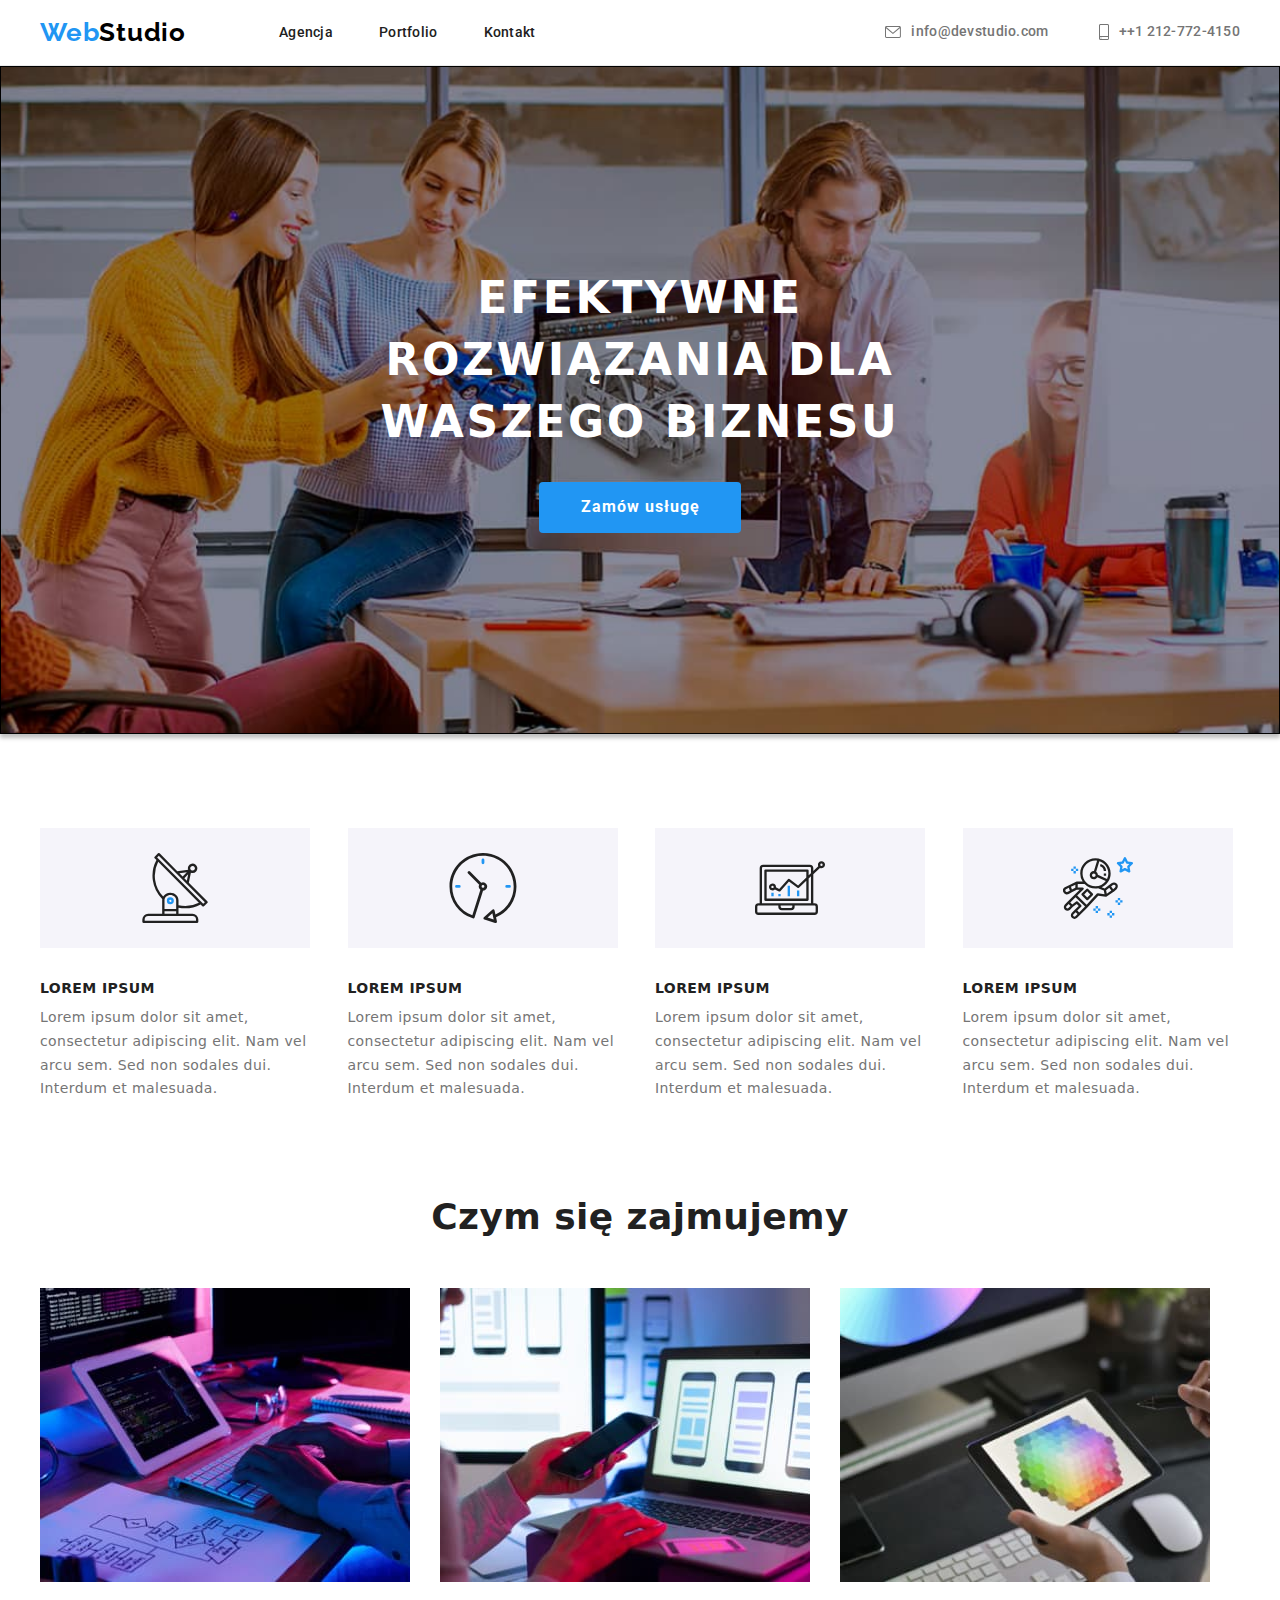
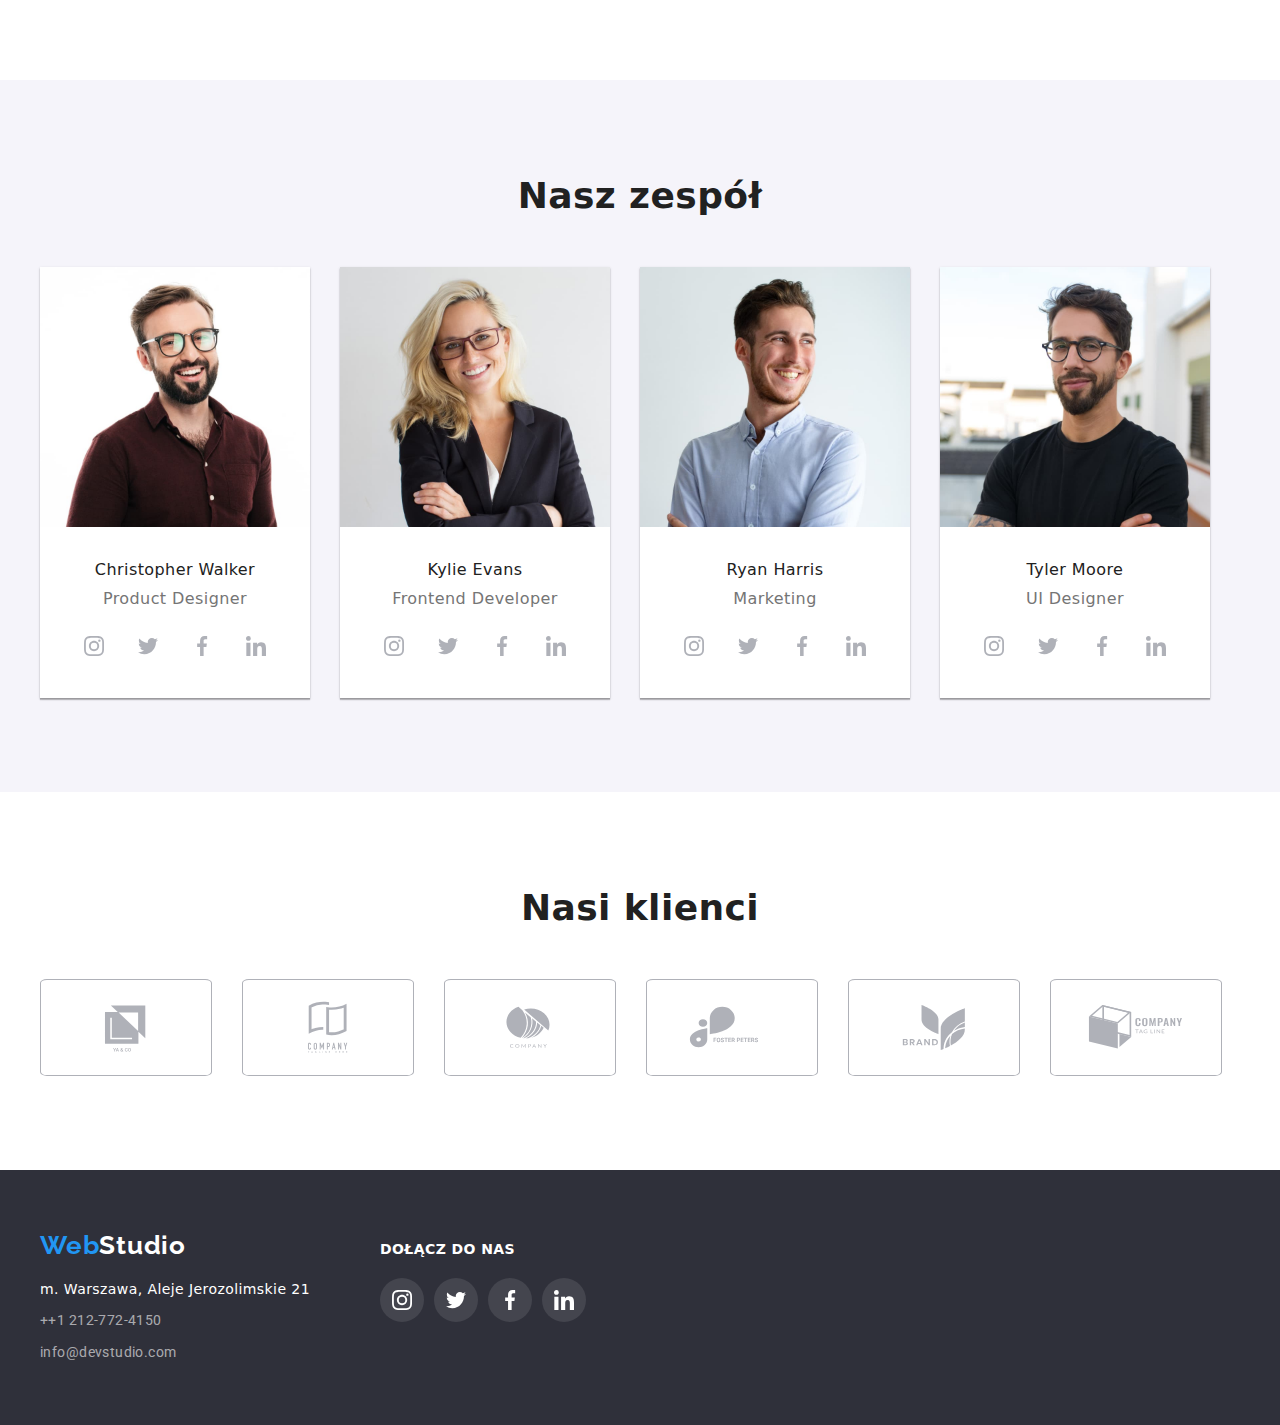
<file: index.html>
<!DOCTYPE html>
<html lang="en">
  <head>
    <meta charset="UTF-8" />
    <meta http-equiv="X-UA-Compatible" content="IE=edge" />
    <meta name="viewport" content="width=device-width, initial-scale=1.0" />
    <title>WebStudio</title>
    <link rel="preconnect" href="https://fonts.googleapis.com" />
    <link rel="preconnect" href="https://fonts.gstatic.com" crossorigin />
    <link
      rel="stylesheet"
      href="https://cdnjs.cloudflare.com/ajax/libs/modern-normalize/1.1.0/modern-normalize.min.css"
      integrity="sha512-wpPYUAdjBVSE4KJnH1VR1HeZfpl1ub8YT/NKx4PuQ5NmX2tKuGu6U/JRp5y+Y8XG2tV+wKQpNHVUX03MfMFn9Q=="
      crossorigin="anonymous"
      referrerpolicy="no-referrer"
    />
    <link
      href="https://fonts.googleapis.com/css2?family=Raleway:wght@700&family=Roboto:wght@400;500;700;900&display=swap"
      rel="stylesheet"
    />
    <link rel="stylesheet" href="./css/styles.css" />
    <link rel="stylesheet" href="./css/modern-normalize.css" />
  </head>
  <body>
    <header class="header-border">
      <div class="container header-section">
        <nav class="header-navigation">
          <a
            class="logo"
            href="index.html"
            target="_blank"
            rel="noreferrer noopener"
          >
            Web<span>Studio</span>
          </a>
          <ul class="menu">
            <li><a href="index.html">Agencja</a></li>
            <li>
              <a class="middle-menu-element" href="portfolio.html">Portfolio</a>
            </li>
            <li><a href="index.html">Kontakt</a></li>
          </ul>
        </nav>
        <ul class="contacts">
          <li>
            <a class="contacts-link" href="mailto:info@devstudio.com">
              <svg width="16px" height="12px">
                <use href="images/icons.svg#icon-envelope-1"></use>
              </svg>
              info@devstudio.com</a
            >
          </li>
          <li>
            <a class="contacts-link" href="tel:+1212-772-4150">
              <svg width="10" height="16px">
                <use href="images/icons.svg#icon-smartphone-1"></use>
              </svg>
              ++1 212-772-4150</a
            >
          </li>
        </ul>
      </div>
    </header>
    <main>
      <section class="section introduction">
        <div class="background-img">
          <div class="container introduction-padding">
            <h1 class="slogan">EFEKTYWNE ROZWIĄZANIA DLA WASZEGO BIZNESU</h1>
            <button class="slogan-button" type="button">Zamów usługę</button>
          </div>
        </div>
      </section>
      <section class="section">
        <div class="container">
          <ul class="advantages">
            <li>
              <svg class="top-icons" width="270px" height="120px">
                <use href="./images/icons.svg#icon-antenna-1-1"></use>
              </svg>
              <h3>LOREM IPSUM</h3>
              <p>
                Lorem ipsum dolor sit amet, consectetur adipiscing elit. Nam vel
                arcu sem. Sed non sodales dui. Interdum et malesuada.
              </p>
            </li>
            <li>
              <svg class="top-icons" width="270px" height="120px">
                <use href="./images/icons.svg#icon-clock-1-1"></use>
              </svg>
              <h3>LOREM IPSUM</h3>
              <p>
                Lorem ipsum dolor sit amet, consectetur adipiscing elit. Nam vel
                arcu sem. Sed non sodales dui. Interdum et malesuada.
              </p>
            </li>
            <li>
              <svg class="top-icons" width="270px" height="120px">
                <use href="./images/icons.svg#icon-diagram-1-1"></use>
              </svg>
              <h3>LOREM IPSUM</h3>
              <p>
                Lorem ipsum dolor sit amet, consectetur adipiscing elit. Nam vel
                arcu sem. Sed non sodales dui. Interdum et malesuada.
              </p>
            </li>
            <li>
              <svg class="top-icons" width="270px" height="120px">
                <use href="./images/icons.svg#icon-astronaut-1-1"></use>
              </svg>
              <h3>LOREM IPSUM</h3>
              <p>
                Lorem ipsum dolor sit amet, consectetur adipiscing elit. Nam vel
                arcu sem. Sed non sodales dui. Interdum et malesuada.
              </p>
            </li>
          </ul>
        </div>
      </section>
      <section class="section example-section">
        <div class="container">
          <h2 class="example-header">Czym się zajmujemy</h2>
          <ul class="example-list">
            <li>
              <img
                src="images/box1.jpg"
                alt="hands on the keyboard and coding effect on a screen"
                height="294"
                width="370"
              />
            </li>
            <li>
              <img
                src="images/box2.jpg"
                alt="hands holding a phone and a laptop in the background"
                height="294"
                width="370"
              />
            </li>
            <li>
              <img
                src="images/box3.jpg"
                alt="color palette shown on a tablet"
                height="294"
                width="370"
              />
            </li>
          </ul>
        </div>
      </section>
      <section class="aboutus section">
        <div class="container">
          <h2 class="aboutus-header">Nasz zespół</h2>
          <ul class="aboutus-list">
            <li>
              <img
                src="images/ChristopherWalker.jpg"
                alt="Christopher Walker"
                width="270"
                height="260"
              />
              <h3>Christopher Walker</h3>
              <p>Product Designer</p>
              <div class="index-socialmedia-icons">
                <ul class>
                  <li>
                    <svg width="20px" height="20px">
                      <use href="./images/icons.svg#icon-instagram-2-1"></use>
                    </svg>
                  </li>
                  <li>
                    <svg width="20px" height="20px">
                      <use href="./images/icons.svg#icon-twitter-1-1"></use>
                    </svg>
                  </li>
                  <li>
                    <svg width="20px" height="20px">
                      <use href="./images/icons.svg#icon-facebook-1-1"></use>
                    </svg>
                  </li>
                  <li>
                    <svg width="20px" height="20px">
                      <use href="./images/icons.svg#icon-linkedin-1-1"></use>
                    </svg>
                  </li>
                </ul>
              </div>
            </li>
            <li>
              <img
                src="images/KylieEvans.jpg"
                alt="Kylie Evans"
                width="270"
                height="260"
              />
              <h3>Kylie Evans</h3>
              <p>Frontend Developer</p>
              <div class="index-socialmedia-icons">
                <ul>
                  <li>
                    <svg width="20px" height="20px">
                      <use href="./images/icons.svg#icon-instagram-2-1"></use>
                    </svg>
                  </li>
                  <li>
                    <svg width="20px" height="20px">
                      <use href="./images/icons.svg#icon-twitter-1-1"></use>
                    </svg>
                  </li>
                  <li>
                    <svg width="20px" height="20px">
                      <use href="./images/icons.svg#icon-facebook-1-1"></use>
                    </svg>
                  </li>
                  <li>
                    <svg width="20px" height="20px">
                      <use href="./images/icons.svg#icon-linkedin-1-1"></use>
                    </svg>
                  </li>
                </ul>
              </div>
            </li>
            <li>
              <img
                src="images/RyanHarris.jpg"
                alt="Ryan Harris"
                width="270"
                height="260"
              />
              <h3>Ryan Harris</h3>
              <p>Marketing</p>
              <div class="index-socialmedia-icons">
                <ul>
                  <li>
                    <svg width="20px" height="20px">
                      <use href="./images/icons.svg#icon-instagram-2-1"></use>
                    </svg>
                  </li>
                  <li>
                    <svg width="20px" height="20px">
                      <use href="./images/icons.svg#icon-twitter-1-1"></use>
                    </svg>
                  </li>
                  <li>
                    <svg width="20px" height="20px">
                      <use href="./images/icons.svg#icon-facebook-1-1"></use>
                    </svg>
                  </li>
                  <li>
                    <svg width="20px" height="20px">
                      <use href="./images/icons.svg#icon-linkedin-1-1"></use>
                    </svg>
                  </li>
                </ul>
              </div>
            </li>
            <li>
              <img
                src="images/TylerMoore.jpg"
                alt="Tyler Moore"
                width="270"
                height="260"
              />
              <h3>Tyler Moore</h3>
              <p>UI Designer</p>
              <div class="index-socialmedia-icons">
                <ul>
                  <li>
                    <svg width="20px" height="20px">
                      <use href="./images/icons.svg#icon-instagram-2-1"></use>
                    </svg>
                  </li>
                  <li>
                    <svg width="20px" height="20px">
                      <use href="./images/icons.svg#icon-twitter-1-1"></use>
                    </svg>
                  </li>
                  <li>
                    <svg width="20px" height="20px">
                      <use href="./images/icons.svg#icon-facebook-1-1"></use>
                    </svg>
                  </li>
                  <li>
                    <svg width="20px" height="20px">
                      <use href="./images/icons.svg#icon-linkedin-1-1"></use>
                    </svg>
                  </li>
                </ul>
              </div>
            </li>
          </ul>
        </div>
      </section>
      <section class="section">
        <div class="container client-wrapper">
          <h2 class="clients-header">Nasi klienci</h2>
          <ul class="clients-list">
            <li>
              <svg width="106px" height="60px">
                <use href="./images/icons.svg#icon-Logo"></use>
              </svg>
            </li>
            <li>
              <svg width="106px" height="60px">
                <use href="./images/icons.svg#icon-Logo-1"></use>
              </svg>
            </li>
            <li>
              <svg width="106px" height="60px">
                <use href="./images/icons.svg#icon-Logo-2"></use>
              </svg>
            </li>
            <li>
              <svg width="106px" height="60px">
                <use href="./images/icons.svg#icon-Logo-3"></use>
              </svg>
            </li>
            <li>
              <svg width="106px" height="60px">
                <use href="./images/icons.svg#icon-Logo-4"></use>
              </svg>
            </li>
            <li>
              <svg width="106px" height="60px">
                <use href="./images/icons.svg#icon-Logo-5"></use>
              </svg>
            </li>
          </ul>
        </div>
      </section>
    </main>
    <footer>
      <div class="container footer-wrapper">
        <div class="page-footer">
          <a
            class="footer-logo"
            href="index.html"
            target="_blank"
            rel="noreferrer noopener"
          >
            Web<span>Studio</span>
          </a>
          <address>
            <ul class="footer-list">
              <li class="footer-adres">m. Warszawa, Aleje Jerozolimskie 21</li>
              <li class="footer-contacts">
                <a href="tel:+1212-772-4150">++1 212-772-4150</a>
              </li>
              <li class="footer-contacts">
                <a href="mailto:info@devstudio.com">info@devstudio.com</a>
              </li>
            </ul>
          </address>
        </div>
        <div class="footer-socialmedia-icons">
          <h3>DOŁĄCZ DO NAS</h3>
          <ul>
            <li>
              <svg width="20px" height="20px">
                <use href="./images/icons.svg#icon-instagram-2-1"></use>
              </svg>
            </li>
            <li>
              <svg width="20px" height="20px">
                <use href="./images/icons.svg#icon-twitter-1-1"></use>
              </svg>
            </li>
            <li>
              <svg width="20px" height="20px">
                <use href="./images/icons.svg#icon-facebook-1-1"></use>
              </svg>
            </li>
            <li>
              <svg width="20px" height="20px">
                <use href="./images/icons.svg#icon-linkedin-1-1"></use>
              </svg>
            </li>
          </ul>
        </div>
      </div>
    </footer>
  </body>
</html>
</file>
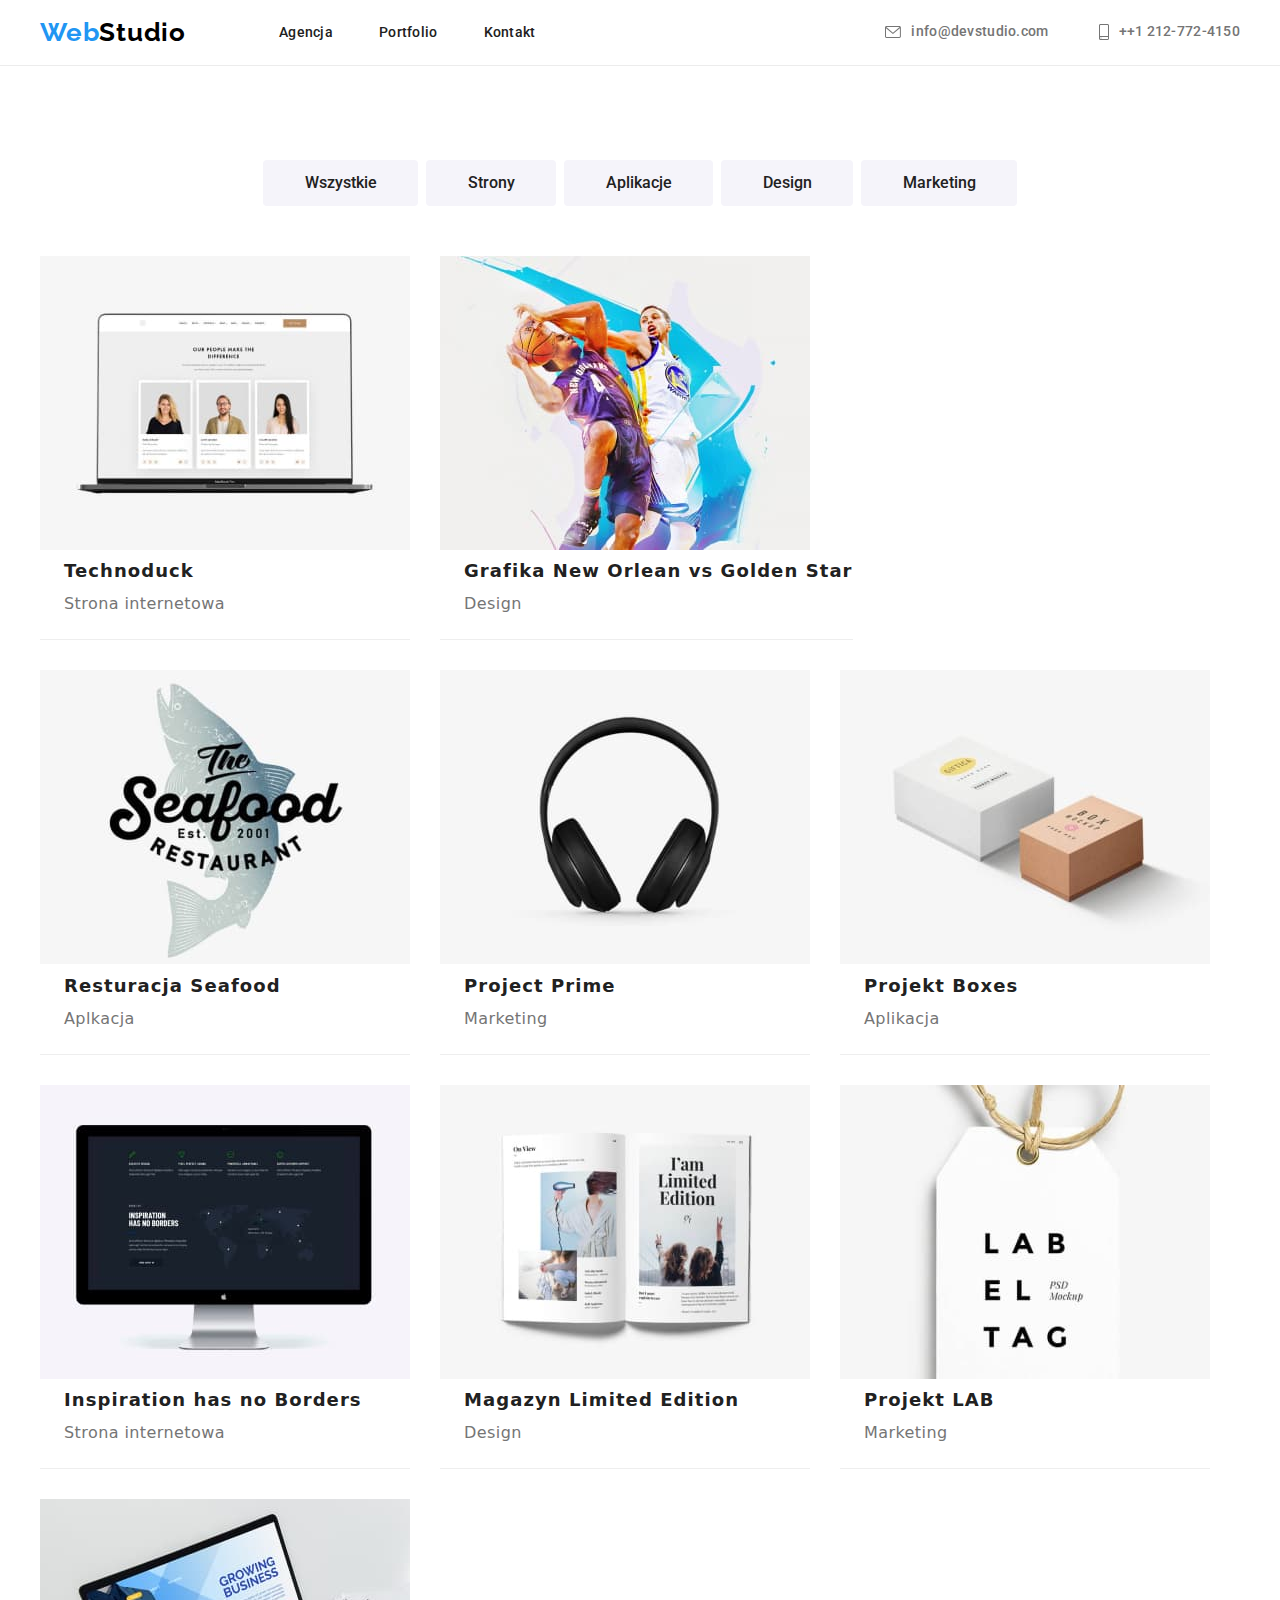
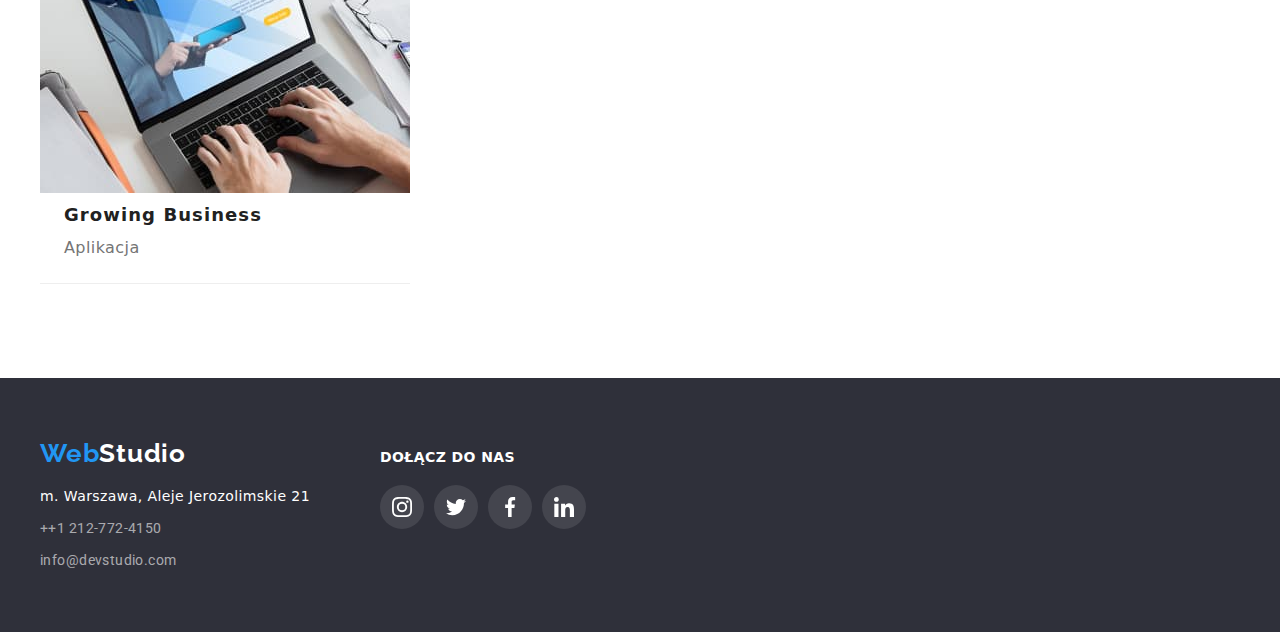
<file: portfolio.html>
<!DOCTYPE html>
<html lang="en">
  <head>
    <meta charset="UTF-8" />
    <meta http-equiv="X-UA-Compatible" content="IE=edge" />
    <meta name="viewport" content="width=device-width, initial-scale=1.0" />
    <title>WebStudio</title>
    <link rel="preconnect" href="https://fonts.googleapis.com" />
    <link rel="preconnect" href="https://fonts.gstatic.com" crossorigin />
    <link
      rel="stylesheet"
      href="https://cdnjs.cloudflare.com/ajax/libs/modern-normalize/1.1.0/modern-normalize.min.css"
      integrity="sha512-wpPYUAdjBVSE4KJnH1VR1HeZfpl1ub8YT/NKx4PuQ5NmX2tKuGu6U/JRp5y+Y8XG2tV+wKQpNHVUX03MfMFn9Q=="
      crossorigin="anonymous"
      referrerpolicy="no-referrer"
    />
    <link
      href="https://fonts.googleapis.com/css2?family=Raleway:wght@700&family=Roboto:wght@400;500;700;900&display=swap"
      rel="stylesheet"
    />
    <link rel="stylesheet" href="./css/styles.css" />
    <link rel="stylesheet" href="./css/modern-normalize.css" />
  </head>
  <body>
    <header class="header-border">
      <div class="container header-section">
        <nav class="header-navigation">
          <a
            class="logo"
            href="index.html"
            target="_blank"
            rel="noreferrer noopener"
          >
            Web<span>Studio</span>
          </a>
          <ul class="menu">
            <li><a href="index.html">Agencja</a></li>
            <li>
              <a class="middle-menu-element" href="portfolio.html">Portfolio</a>
            </li>
            <li><a href="index.html">Kontakt</a></li>
          </ul>
        </nav>
        <ul class="contacts">
          <li>
            <a class="contacts-link" href="mailto:info@devstudio.com">
              <svg width="16px" height="12px">
                <use href="images/icons.svg#icon-envelope-1"></use>
              </svg>
              info@devstudio.com</a
            >
          </li>
          <li>
            <a class="contacts-link" href="tel:+1212-772-4150">
              <svg width="10" height="16px">
                <use href="images/icons.svg#icon-smartphone-1"></use>
              </svg>
              ++1 212-772-4150</a
            >
          </li>
        </ul>
      </div>
    </header>
    <main>
      <section class="section">
        <div class="container">
          <ul class="portfolio-categories">
            <li><button type="button">Wszystkie</button></li>
            <li><button type="button">Strony</button></li>
            <li><button type="button">Aplikacje</button></li>
            <li><button type="button">Design</button></li>
            <li><button type="button">Marketing</button></li>
          </ul>
          <ul class="portfolio-img">
            <li class="portfolio-item">
              <img
                src="images/portfolio_img1.jpg"
                alt="Photo of peoples on the laptop sreen"
                height="294"
                width="370"
              />
              <h3>Technoduck</h3>
              <p>Strona internetowa</p>
            </li>
            <li class="portfolio-item">
              <img
                src="images/portfolio_img2.jpg"
                alt="two basketball players with a ball"
                height="294"
                width="370"
              />
              <h3>Grafika New Orlean vs Golden Star</h3>
              <p>Design</p>
            </li>
            <li class="portfolio-item">
              <img
                src="images/portfolio_img3.jpg"
                alt="Restaurant's logo with a fish in the background"
                height="294"
                width="370"
              />
              <h3>Resturacja Seafood</h3>
              <p>Aplkacja</p>
            </li>
            <li class="portfolio-item">
              <img
                src="images/portfolio_img4.jpg"
                alt="headphones"
                height="294"
                width="370"
              />
              <h3>Project Prime</h3>
              <p>Marketing</p>
            </li>
            <li class="portfolio-item">
              <img
                src="images/portfolio_img5.jpg"
                alt="two small boxes"
                height="294"
                width="370"
              />
              <h3>Projekt Boxes</h3>
              <p>Aplikacja</p>
            </li>
            <li class="portfolio-item">
              <img
                src="images/portfolio_img6.jpg"
                alt="Apple screen"
                height="294"
                width="370"
              />
              <h3>Inspiration has no Borders</h3>
              <p>Strona internetowa</p>
            </li>
            <li class="portfolio-item">
              <img
                src="images/portfolio_img7.jpg"
                alt="open newspaper"
                height="294"
                width="370"
              />
              <h3>Magazyn Limited Edition</h3>
              <p>Design</p>
            </li>
            <li class="portfolio-item">
              <img
                src="images/portfolio_img8.jpg"
                alt="a pendant"
                height="294"
                width="370"
              />
              <h3>Projekt LAB</h3>
              <p>Marketing</p>
            </li>
            <li class="portfolio-item">
              <img
                src="images/portfolio_img9.jpg"
                alt="hands using notebook"
                height="294"
                width="370"
              />
              <h3>Growing Business</h3>
              <p>Aplikacja</p>
            </li>
          </ul>
        </div>
      </section>
    </main>
    <footer>
      <div class="container footer-wrapper">
        <div class="page-footer">
          <a
            class="footer-logo"
            href="index.html"
            target="_blank"
            rel="noreferrer noopener"
          >
            Web<span>Studio</span>
          </a>
          <address>
            <ul class="footer-list">
              <li class="footer-adres">m. Warszawa, Aleje Jerozolimskie 21</li>
              <li class="footer-contacts">
                <a href="tel:+1212-772-4150">++1 212-772-4150</a>
              </li>
              <li class="footer-contacts">
                <a href="mailto:info@devstudio.com">info@devstudio.com</a>
              </li>
            </ul>
          </address>
        </div>
        <div class="footer-socialmedia-icons">
          <h3>DOŁĄCZ DO NAS</h3>
          <ul>
            <li>
              <svg width="20px" height="20px">
                <use href="./images/icons.svg#icon-instagram-2-1"></use>
              </svg>
            </li>
            <li>
              <svg width="20px" height="20px">
                <use href="./images/icons.svg#icon-twitter-1-1"></use>
              </svg>
            </li>
            <li>
              <svg width="20px" height="20px">
                <use href="./images/icons.svg#icon-facebook-1-1"></use>
              </svg>
            </li>
            <li>
              <svg width="20px" height="20px">
                <use href="./images/icons.svg#icon-linkedin-1-1"></use>
              </svg>
            </li>
          </ul>
        </div>
      </div>
    </footer>
  </body>
</html>
</file>
<file: css/styles.css>
:root {
  --brand-color: #2196f3;
  --background-color: #2f303a;
  --backrground-second-color: #fff;
  --color-secondary: #212121;
  --paragraf-font-color: #757575;
  --font-primary: "Roboto", sans-serif;
  --font-secondary: "Raleway", sans-serif;
  --paragraf-font-size: 16px;
  --header2-font-size: 36px;
}
* {
  margin: 0;
  padding: 0;
  border-style: none;
}
body {
  font-family: var(--font-primary);
  letter-spacing: 0.03em;
  color: var(--paragraf-font-color);
  font-size: 14px;
}
a {
  text-decoration: none;
}
button {
  cursor: pointer;
  padding: 10px 41px 10px 42px;
}
li {
  list-style: none;
}
.container {
  max-width: 1200px;
  width: 100%;
  margin: 0 auto;
}
.section {
  padding: 94px 0;
}
.menu,
.contacts,
nav,
.header-section,
.advantages,
.example-list,
.aboutus-list,
.portfolio-categories {
  display: flex;
}
.header-section {
  padding-top: 24px;
  padding-bottom: 25px;
  justify-content: space-between;
}
.header-border {
  border-bottom: 1px solid #ececec;
}
.header-navigation {
  display: flex;
  align-items: center;
}
.logo {
  margin-right: 93px;
}
.logo,
.footer-logo {
  font-family: var(--font-secondary);
  font-weight: 700;
  font-size: 26px;
  color: var(--brand-color);
  line-height: 1.2px;
  letter-spacing: 0.03em;
}
.logo span {
  color: #000000;
}
.menu {
  column-gap: 46px;
}
.menu a {
  color: var(--color-secondary);
}
.menu a,
.contacts a {
  font-family: var(--font-primary);
  font-weight: 500;
  font-size: 14px;
  line-height: 1.1;
  letter-spacing: 0.02em;
}
.contacts {
  column-gap: 50px;
}
.header-icons:hover,
.header-icons:focus,
.menu a:focus,
.menu a:hover,
.contacts-link:focus,
.contacts-link:hover,
.footer-contacts a:focus,
.footer-contacts a:hover {
  color: var(--brand-color);
  fill: var(--brand-color);
}
.contacts-link {
  fill: var(--paragraf-font-color);
  color: var(--paragraf-font-color);
  display: flex;
  align-items: center;
}
.contacts-link svg {
  margin-right: 10px;
}
.introduction {
  padding-top: 0;
  padding-bottom: 0;
  background-color: var(--background-color);
  border: 1px solid #000000;
  box-shadow: 0 4px 4px 0 #00000040;
}
.background-img {
  margin: auto;
  padding-top: 94px;
  padding-bottom: 94px;
  background-image: url(../images/sloganBackground.jpg),
    linear-gradient(rgba(47, 48, 58, 0.4), rgba(47, 48, 58, 0.4));
  background-position: center;
  background-repeat: no-repeat;
  background-size: cover;
  max-width: 1600px;
}
.introduction-padding {
  padding: 106px 0;
  max-width: 696px;
  display: flex;
  flex-direction: column;
  align-items: center;
  text-align: center;
}

.slogan {
  font-size: 44px;
  font-weight: 900;
  line-height: 1.4;
  letter-spacing: 0.06em;
  color: var(--backrground-second-color);
  padding-bottom: 30px;
}
.slogan-button {
  border: none;
  font-family: var(--font-primary);
  border-radius: 4px;
  font-size: 16px;
  font-weight: 700;
  line-height: 1.9;
  letter-spacing: 0.06em;
  color: var(--backrground-second-color);
  background-color: var(--brand-color);
}
.advantages > li:not(:last-child),
.aboutus-list > li:not(:last-child),
.example-list > li:not(:last-child) {
  margin-right: 30px;
}
.advantages h3,
.footer-socialmedia-icons h3 {
  color: var(--color-secondary);
  font-weight: 700;
  font-size: 14px;
  line-height: 1.1;
  padding-bottom: 10px;
}
.advantages p {
  line-height: 1.7;
}
.top-icons {
  background-color: #f5f4fa;
  padding: 25px 100px;
  margin-bottom: 30px;
}
.example-section {
  padding-top: 0;
}
.example-header,
.aboutus-header,
.clients-header {
  text-align: center;
  color: var(--color-secondary);
  font-weight: 700;
  font-size: var(--header2-font-size);
  line-height: 1.2;
  padding-bottom: 50px;
}
.aboutus-list {
  text-align: center;
}
.aboutus-list > li {
  padding-bottom: 30px;
  background-color: var(--backrground-second-color);
  box-shadow: 0 2px 1px 0 #00000033, 0 1px 1px 0 #00000024,
    0 1px 3px 0 #0000001f;
}
.aboutus {
  background: #f5f4fa;
}

.aboutus-list h3 {
  font-weight: 500;
  color: var(--color-secondary);
  padding-top: 30px;
  padding-bottom: 10px;
}
.aboutus-list p,
.aboutus-list h3 {
  font-size: var(--paragraf-font-size);
  line-height: 1.2;
}
.index-socialmedia-icons {
  margin-top: 16px;
}
.index-socialmedia-icons ul {
  display: flex;
  column-gap: 10px;
  justify-content: center;
  fill: #afb1b8;
}
.index-socialmedia-icons li {
  width: 44px;
  height: 44px;
  padding: 12px;
}
.index-socialmedia-icons li:hover,
.index-socialmedia-icons li:focus {
  background-color: var(--brand-color);
  width: 44px;
  height: 44px;
  padding: 12px;
  fill: var(--backrground-second-color);
  border-radius: 50%;
}
.clients-list {
  display: flex;
  fill: #afb1b8;
  gap: 30px;
}
.clients-list li {
  border: 1px solid #afb1b8;
  border-radius: 4%;
  padding: 17.71px 32px 14.25px 32px;
}
.clients-list li:hover,
.clients-list li:focus {
  fill: var(--brand-color);
  border: 1px solid var(--brand-color);
}
.portfolio-categories button {
  font-family: var(--font-primary);
  font-weight: 500;
  font-size: 16px;
  line-height: 1.6;
  color: var(--color-secondary);
  background-color: #f5f4fa;
  border-radius: 4px;
}
.portfolio-categories {
  justify-content: center;
}

.portfolio-categories button:focus,
.portfolio-categories button:hover {
  background-color: var(--brand-color);
  color: var(--backrground-second-color);
  box-shadow: 0 2px 2px 0 #0000001f, 0 1px 2px 0 #00000014,
    0 3px 1px 0 #0000001a;
}
.portfolio-item {
  display: block;
  border-bottom: 1px solid #eeeeee;
  padding-bottom: 20px;
}
.portfolio-item:hover,
.portfolio-item:focus {
  box-shadow: 1px 4px 6px 0 rgba(0, 0, 0, 0.16), 0 4px 4px 0 rgba(0, 0, 0, 0.06),
    0 1px 1px 0 rgba(0, 0, 0, 0.12);
}
.portfolio-categories li:not(:last-child) {
  margin-right: 8px;
}
.portfolio-img {
  display: flex;
  flex-wrap: wrap;
  gap: 30px;
  padding-top: 50px;
}
.portfolio-img h3 {
  font-weight: 700;
  font-size: 18px;
  line-height: 2;
  letter-spacing: 0.06em;
  color: var(--color-secondary);
  padding-left: 24px;
}
.portfolio-img p {
  font-size: var(--paragraf-font-size);
  line-height: 1.9;
  padding-left: 24px;
}
footer {
  background: var(--background-color);
}
.footer-wrapper {
  display: flex;
  align-items: baseline;
  gap: 70px;
}
.page-footer {
  padding-top: 60px;
  padding-bottom: 60px;
}
.footer-logo span {
  color: var(--backrground-second-color);
}
.footer-list {
  display: flex;
  flex-direction: column;
  row-gap: 8px;
}
.footer-adres {
  font-style: normal;
  line-height: 1.7;
  color: var(--backrground-second-color);
}
address {
  margin-top: 20px;
}
.footer-contacts a {
  font-style: normal;
  font-family: var(--font-primary);
  font-size: 14px;
  line-height: 1.7;
  letter-spacing: 0.03em;
  color: rgba(255, 255, 255, 0.6);
}
.footer-socialmedia-icons {
  padding-top: 72px;
}
.footer-socialmedia-icons ul {
  display: flex;
  column-gap: 10px;
  margin-top: 10px;
  fill: var(--backrground-second-color);
}
.footer-socialmedia-icons li {
  padding: 12px;
  width: 44px;
  height: 44px;
  border-radius: 50%;
  background-color: rgba(255, 255, 255, 0.1);
}
.footer-socialmedia-icons li:hover,
.footer-socialmedia-icons li:focus {
  background-color: var(--brand-color);
}
.footer-socialmedia-icons h3 {
  color: var(--backrground-second-color);
}
</file>
